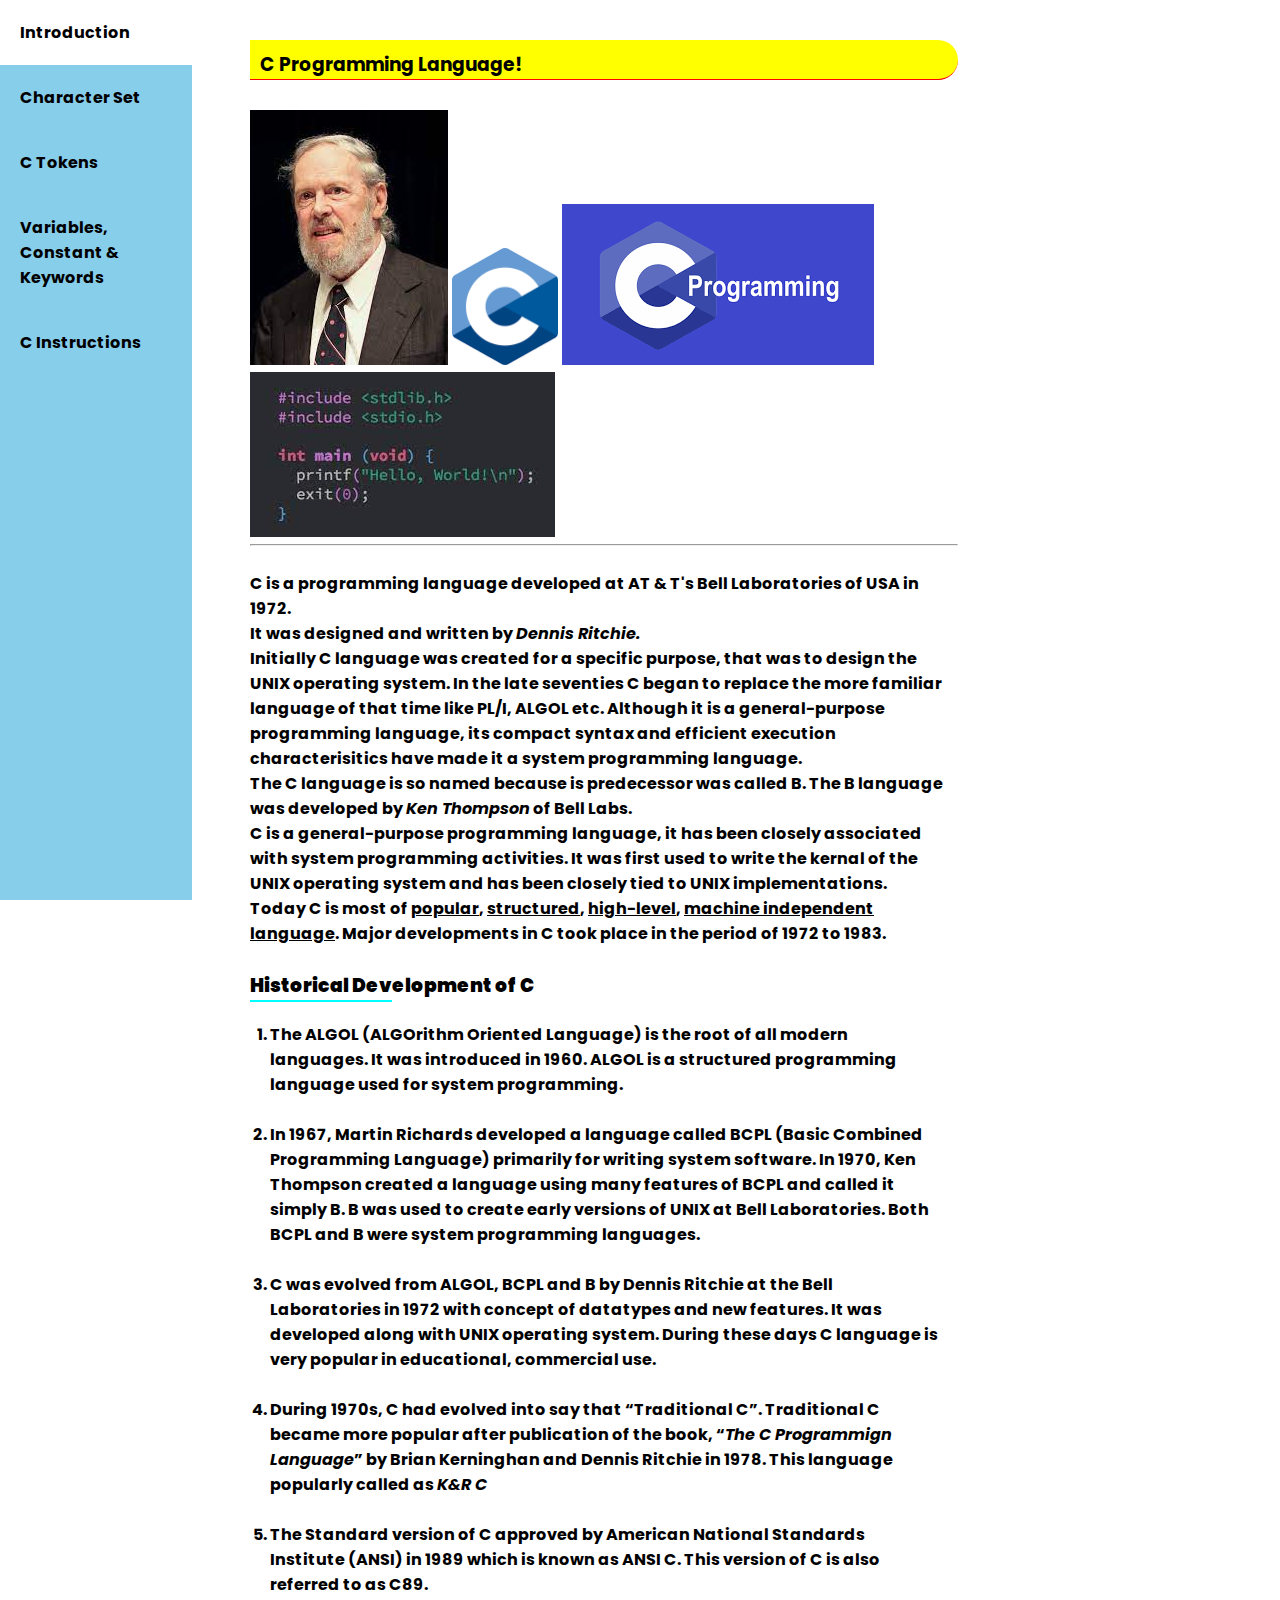
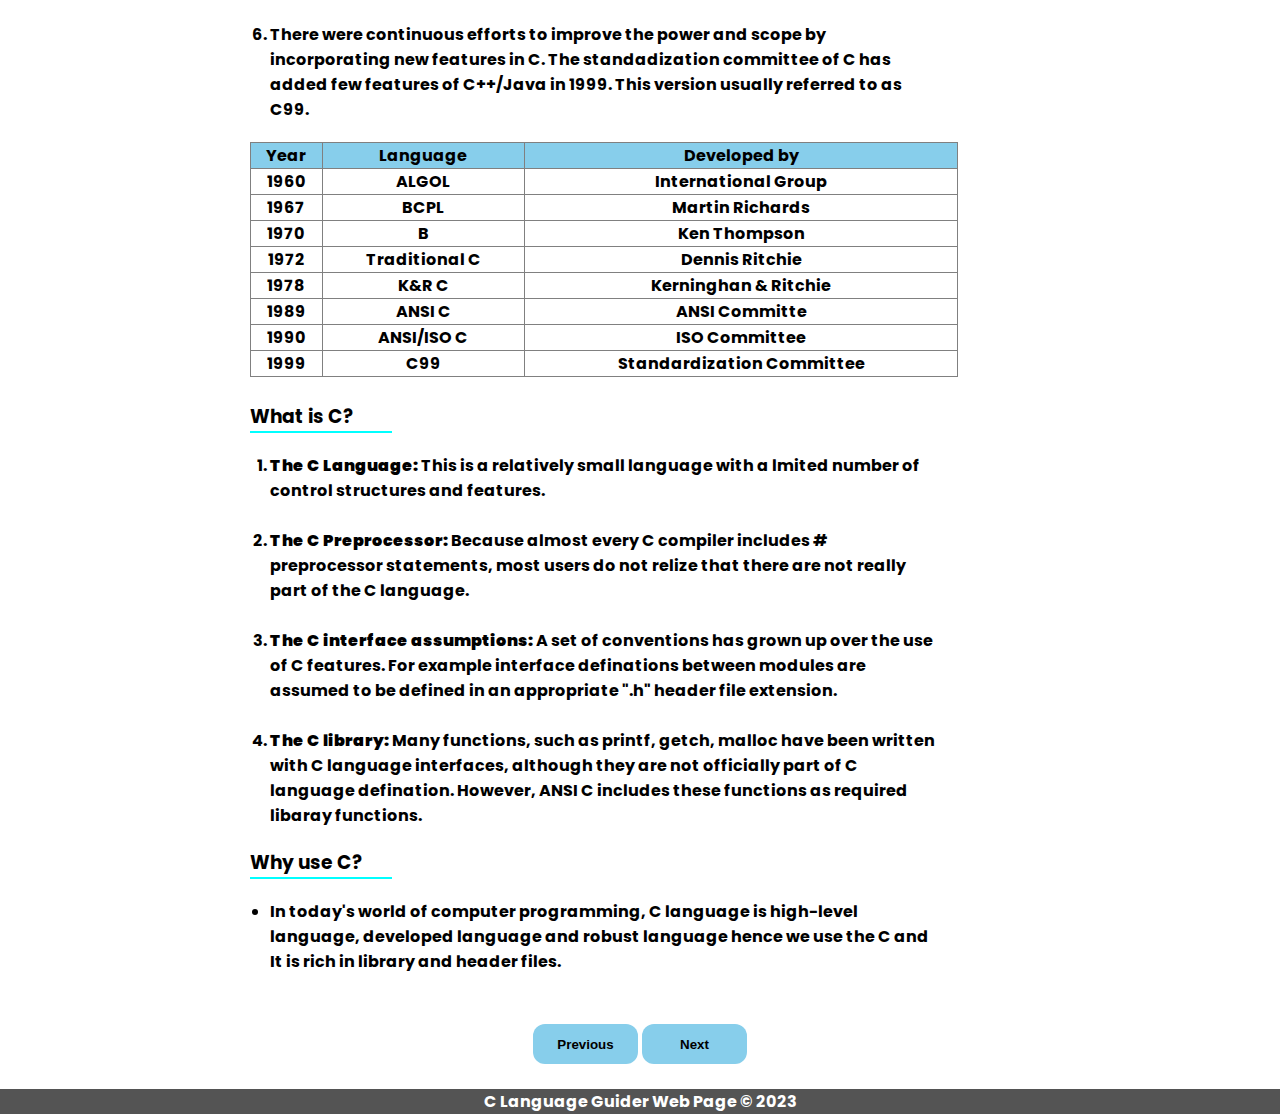
<file: index.html>
<!DOCTYPE html>
<html lang="en">

<head>
    <meta charset="UTF-8">
    <meta http-equiv="X-UA-Compatible" content="IE=edge">
    <meta name="viewport" content="width=device-width, initial-scale=1.0">
    <meta name="author" content="Harsh Kale" />
    <meta name="coder" content="Harsh Kale" />
    <title>C Language Guider Web Page! ~ Introduction</title>
    <!-- Css Files -->
    <link rel="stylesheet" href="style.css">
    <link rel="stylesheet" href="utilities.css">
    <link rel="shortcut icon" href="./img/Clogo.png" type="image/x-icon">
</head>

<body>
    <div class="container">
        <!-- Left drawver -->
        <div class="__left-drawver">
            <div class="_plates active">
                <a href="index.html">Introduction</a>
            </div>
            <div class="_plates">
                <a href="html/characterSet.html">Character Set</a>
            </div>
            <div class="_plates">
                <a href="html/ctokens.html">C Tokens</a>
            </div>
            <div class="_plates">
                <a href="../C Guide Programming Language/html/constVarKey.html">Variables, Constant & Keywords</a>
            </div>
            <div class="_plates">
                <a href="../html/cInstructions.html">C Instructions</a>
            </div>
        </div>

        <!-- Main -->
        <div class="main _content_width">
            <div class="_header_section">
                <h3>C Programming Language!</h3>
            </div>
            <div class="_img_holder_drawver">
                <img src="./img/denis_ritchie.jfif" alt="C Programming Language">
                <img src="./img/Clogo.png" alt="C Programming Language" style="width: 15%;">
                <img src="./img/cimg1.png" alt="C Programming Language">
                <img src="./img/cprogram.jfif" alt="C Programming Language">
            </div>
            <hr>
            <br>
            <!-- Main Content Container -->
            <div class="_main_content_container">
                <article>
                    <p>C is a programming language developed at AT & T's Bell Laboratories of USA in 1972.</p>
                    <p>It was designed and written by <i>Dennis Ritchie.</i></p>
                    <p>Initially C language was created for a specific purpose, that was to design the UNIX operating
                        system. In the late seventies C began to replace the more familiar language of that time like
                        PL/I, ALGOL etc. Although it is a general-purpose programming language, its compact syntax and
                        efficient execution characterisitics have made it a system programming language. </p>
                    <p>The C language is so named because is predecessor was called B. The B language was developed by
                        <i>Ken Thompson</i> of Bell Labs. </p>
                    <p>C is a general-purpose programming language, it has been closely associated with system
                        programming activities. It was first used to write the kernal of the UNIX operating system and
                        has been closely tied to UNIX implementations. </p>
                    <p>Today C is most of <u>popular</u>, <u>structured</u>, <u>high-level</u>, <u>machine independent
                            language</u>. Major developments in C took place in the period of 1972 to 1983.</p>
                </article>
                <br>
                <article>
                    <h3><b>Historical Development of C</b></h3>
                    <div class="line"></div>
                    <ol type="1" class="margin-need">
                        <li>
                            <p>The ALGOL (ALGOrithm Oriented Language) is the root of all modern languages. It was
                                introduced in 1960. ALGOL is a structured programming language used for system
                                programming. </p>
                        </li>
                        <br>
                        <li>
                            <p>In 1967, Martin Richards developed a language called BCPL (Basic Combined Programming
                                Language) primarily for writing system software. In 1970, Ken Thompson created a
                                language using many features of BCPL and called it simply B. B was used to create early
                                versions of UNIX at Bell Laboratories. Both BCPL and B were system programming
                                languages. </p>
                        </li>
                        <br>
                        <li>
                            <p>C was evolved from ALGOL, BCPL and B by Dennis Ritchie at the Bell Laboratories in 1972
                                with concept of datatypes and new features. It was developed along with UNIX operating
                                system. During these days C language is very popular in educational, commercial use.</p>
                        </li>
                        <br>
                        <li>
                            <p>During 1970s, C had evolved into say that <q>Traditional C</q>. Traditional C became more
                                popular after publication of the book, <q><i>The C Programmign Language</i></q> by Brian
                                Kerninghan and Dennis Ritchie in 1978. This language popularly called as <i>K&R C</i>
                            </p>
                        </li>
                        <br>
                        <li>
                            <p>The Standard version of C approved by American National Standards Institute (ANSI) in
                                1989 which is known as ANSI C. This version of C is also referred to as C89.</p>
                        </li>
                        <br>
                        <li>
                            <p>There were continuous efforts to improve the power and scope by incorporating new
                                features in C. The standadization committee of C has added few features of C++/Java in
                                1999. This version usually referred to as C99.</p>
                        </li>
                    </ol>
                    <table border="1" class="myTable">
                        <tr>
                            <th>Year</th>
                            <th>Language</th>
                            <th>Developed by</th>
                        </tr>
                        <tr>
                            <td>1960</td>
                            <td>ALGOL</td>
                            <td>International Group</td>
                        </tr>
                        <tr>
                            <td>1967</td>
                            <td>BCPL</td>
                            <td>Martin Richards</td>
                        </tr>
                        <tr>
                            <td>1970</td>
                            <td>B</td>
                            <td>Ken Thompson</td>
                        </tr>
                        <tr>
                            <td>1972</td>
                            <td>Traditional C</td>
                            <td>Dennis Ritchie</td>
                        </tr>
                        <tr>
                            <td>1978</td>
                            <td>K&R C</td>
                            <td>Kerninghan & Ritchie</td>
                        </tr>
                        <tr>
                            <td>1989</td>
                            <td>ANSI C</td>
                            <td>ANSI Committe</td>
                        </tr>
                        <tr>
                            <td>1990</td>
                            <td>ANSI/ISO C</td>
                            <td>ISO Committee</td>
                        </tr>
                        <tr>
                            <td>1999</td>
                            <td>C99</td>
                            <td>Standardization Committee</td>
                        </tr>
                    </table>
                </article>
                <br>
                <article>
                    <div>
                        <h3>What is C?</h3>
                        <div class="line"></div>
                        <ol type="1" class="margin-need">
                            <li><b>The C Language:</b> This is a relatively small language with a lmited number of
                                control structures and features.</li>
                            <br>
                            <li><b>The C Preprocessor:</b> Because almost every C compiler includes # preprocessor
                                statements, most users do not relize that there are not really part of the C language.
                            </li>
                            <br>
                            <li><b>The C interface assumptions:</b> A set of conventions has grown up over the use of C
                                features. For example interface definations between modules are assumed to be defined in
                                an appropriate ".h" header file extension.</li>
                            <br>
                            <li><b>The C library:</b> Many functions, such as printf, getch, malloc have been written
                                with C language interfaces, although they are not officially part of C language
                                defination. However, ANSI C includes these functions as required libaray functions.</li>
                        </ol>
                        <h3>Why use C?</h3>
                        <div class="line"></div>
                        <ul class="margin-need">
                            <li>In today's world of computer programming, C language is high-level language, developed
                                language and robust language hence we use the C and It is rich in library and header
                                files.</li>
                        </ul>
                    </div>
                </article>
            </div>
            <!-- Main Content Container Ends -->
        </div>
    </div>
    <!-- Buttons for navigation -->
    <div class="buttons-tray">
        <center>
            <a href="#"><button disabled>Previous</button></a>
            <a href="./html/characterSet.html"><button>Next</button></a>
        </center>
    </div>
    <br>

    <!-- Footer -->
    <div class="footer">
        <footer>
            <p><b>C Language Guider Web Page &copy; 2023</b></p>
        </footer>
    </div>
</body>

</html>
</file>
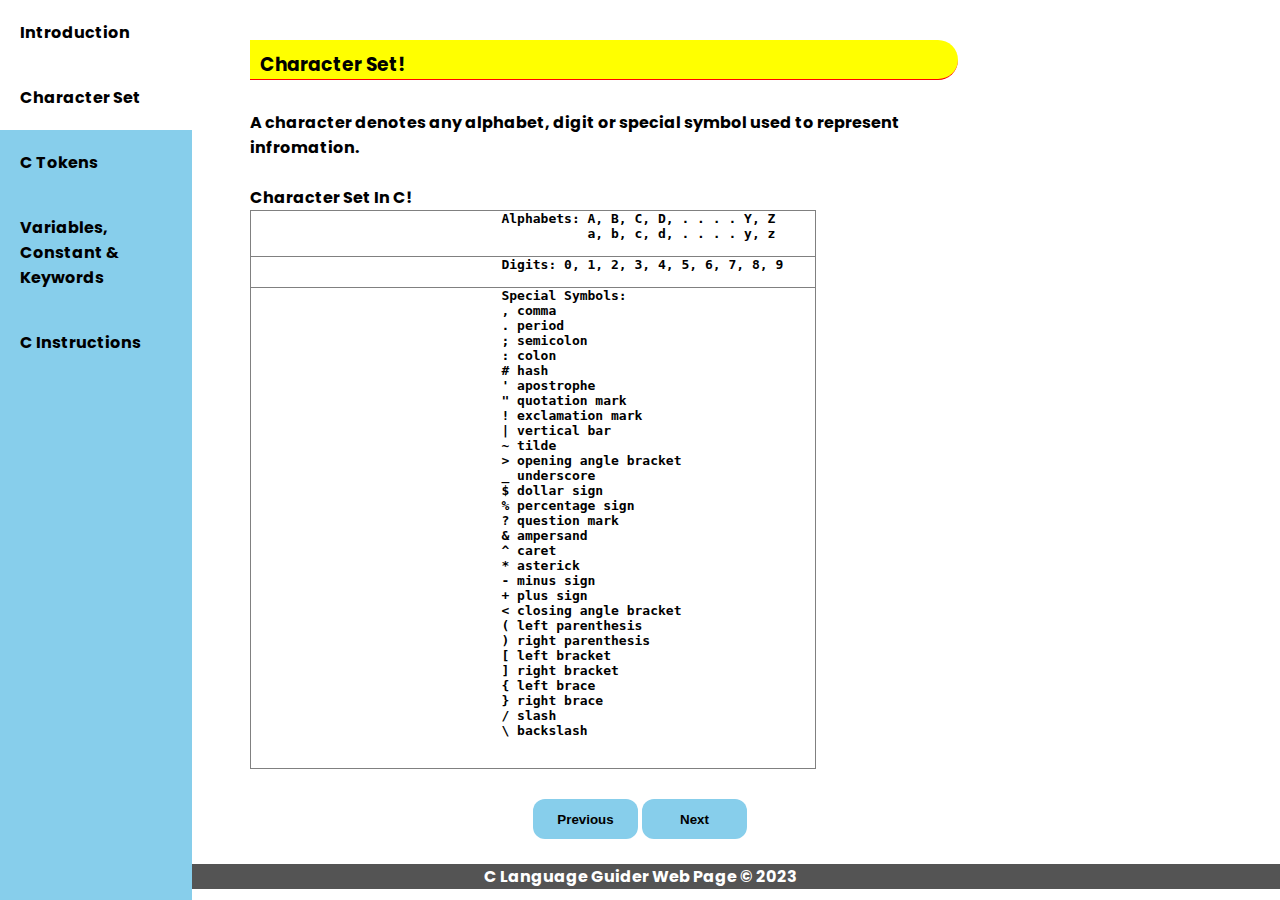
<file: html/characterSet.html>
<!DOCTYPE html>
<html lang="en">

<head>
    <meta charset="UTF-8">
    <meta http-equiv="X-UA-Compatible" content="IE=edge">
    <meta name="viewport" content="width=device-width, initial-scale=1.0">
    <meta name="author" content="Harsh Kale" />
    <meta name="coder" content="Harsh Kale" />
    <title>C Language Guider Web Page! ~ Introduction</title>
    <!-- Css Files -->
    <link rel="stylesheet" href="../style.css">
    <link rel="stylesheet" href="../utilities.css">
    <link rel="shortcut icon" href="./img/Clogo.png" type="image/x-icon">
</head>

<body>
    <div class="container">
        <!-- Left drawver -->
        <div class="__left-drawver">
            <div class="_plates">
                <a href="../index.html">Introduction</a>
            </div>
            <div class="_plates active">
                <a href="../html/characterSet.html">Character Set</a>
            </div>
            <div class="_plates">
                <a href="../html/ctokens.html">C Tokens</a>
            </div>
            <div class="_plates">
                <a href="../html/constVarKey.html">Variables, Constant & Keywords</a>
            </div>
            <div class="_plates">
                <a href="../html/cInstructions.html">C Instructions</a>
            </div>
        </div>
    </div>

    <!-- Main -->
    <div class="main _content_width">
        <div class="_header_section">
            <h3>Character Set!</h3>
        </div>
        <div class="_main_content_container">
            <article>
                <p>A character denotes any alphabet, digit or special symbol used to represent infromation.</p>
                <br>
                <caption>Character Set In C!</caption>
                <table border="1" style="width: 80%; border-collapse: collapse;">
                    <tr>
                        <td>
                            <pre>
                                Alphabets: A, B, C, D, . . . . Y, Z
                                           a, b, c, d, . . . . y, z 
                            </pre>
                        </td>
                    </tr>
                    <tr>
                        <td>
                            <pre>
                                Digits: 0, 1, 2, 3, 4, 5, 6, 7, 8, 9
                            </pre>
                        </td>
                    </tr>
                    <tr>
                        <td>
                            <pre>
                                Special Symbols:
                                , comma 
                                . period 
                                ; semicolon 
                                : colon 
                                # hash 
                                ' apostrophe 
                                " quotation mark 
                                ! exclamation mark 
                                | vertical bar 
                                ~ tilde 
                                &gt; opening angle bracket
                                _ underscore 
                                $ dollar sign
                                % percentage sign 
                                ? question mark 
                                & ampersand 
                                ^ caret 
                                * asterick 
                                - minus sign 
                                + plus sign 
                                &lt; closing angle bracket 
                                <span>(</span> left parenthesis
                                <span>)</span> right parenthesis
                                [ left bracket 
                                ] right bracket 
                                { left brace 
                                } right brace 
                                / slash 
                                \ backslash
                                <!-- %28 left parenthesis -->
                            </pre>
                        </td>
                    </tr>
                </table>
            </article>
        </div>
        <!-- Main Content Container Ends -->
    </div>
    </div>
    <!-- Buttons for navigation -->
    <div class="buttons-tray">
        <center>
            <a href="../index.html"><button>Previous</button></a>
            <a href="../html/ctokens.html"><button>Next</button></a>
        </center>
    </div>
    <br>

    <!-- Footer -->
    <div class="footer">
        <footer>
            <p><b>C Language Guider Web Page &copy; 2023</b></p>
        </footer>
    </div>
</body>

</html>
</file>
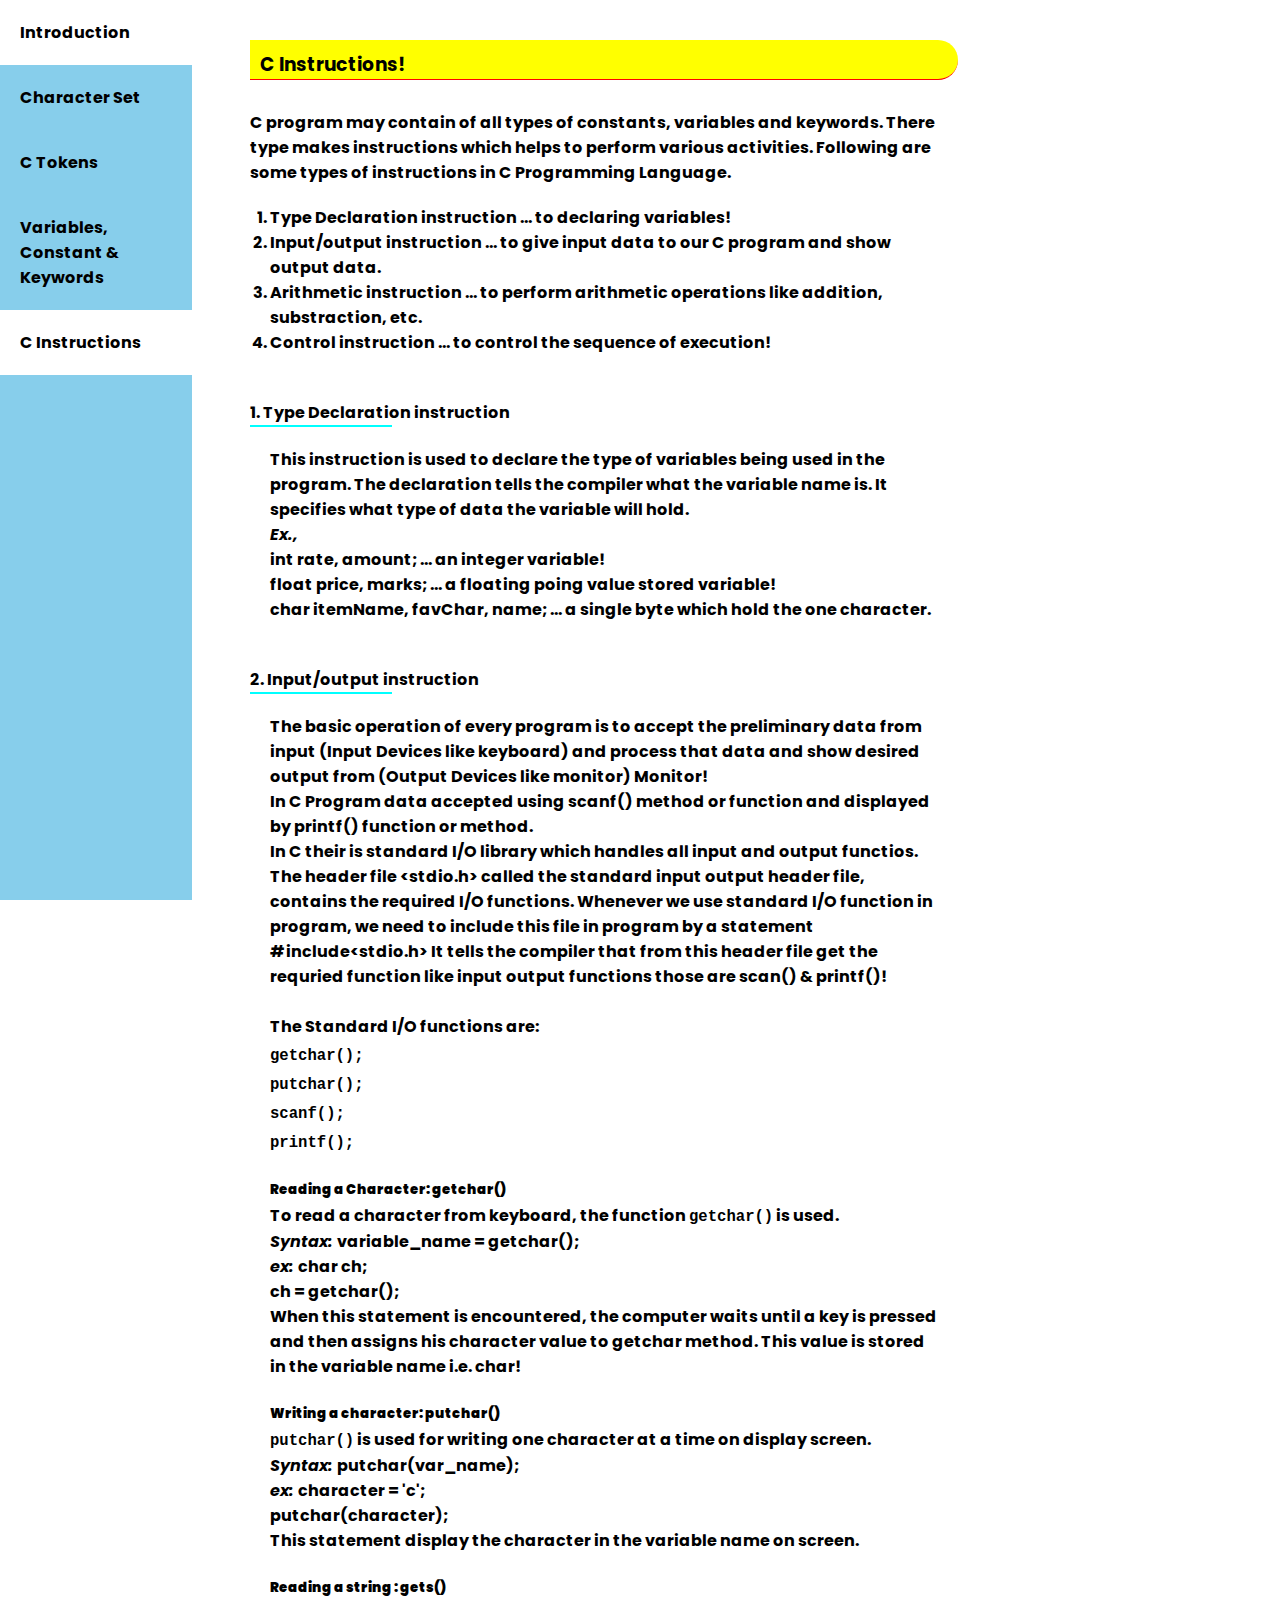
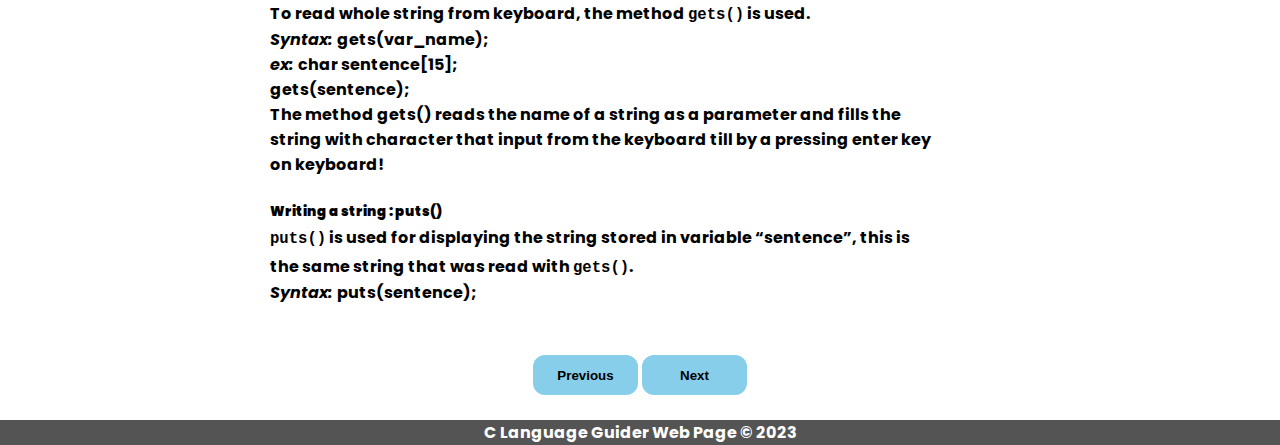
<file: html/cInstructions.html>
<!DOCTYPE html>
<html lang="en">

<head>
    <meta charset="UTF-8">
    <meta http-equiv="X-UA-Compatible" content="IE=edge">
    <meta name="viewport" content="width=device-width, initial-scale=1.0">
    <meta name="author" content="Harsh Kale" />
    <meta name="coder" content="Harsh Kale" />
    <title>C Language Guider Web Page! ~ Introduction</title>
    <!-- Css Files -->
    <link rel="stylesheet" href="../style.css">
    <link rel="stylesheet" href="../utilities.css">
    <link rel="shortcut icon" href="./img/Clogo.png" type="image/x-icon">
</head>

<body>
    <div class="container">
        <!-- Left drawver -->
        <div class="__left-drawver">
            <div class="_plates">
                <a href="../index.html">Introduction</a>
            </div>
            <div class="_plates">
                <a href="../html/characterSet.html">Character Set</a>
            </div>
            <div class="_plates">
                <a href="../html/ctokens.html">C Tokens</a>
            </div>
            <div class="_plates">
                <a href="../html/constVarKey.html">Variables, Constant & Keywords</a>
            </div>
            <div class="_plates active">
                <a href="../html/cInstructions.html">C Instructions</a>
            </div>
        </div>
    </div>

    <!-- Main -->
    <div class="main _content_width">
        <div class="_header_section">
            <h3>C Instructions!</h3>
        </div>
        <div class="_main_content_container">
            <article>
                <p>C program may contain of all types of constants, variables and keywords. There type makes
                    instructions which helps to perform various activities. Following are some types of instructions in
                    C Programming Language.</p>
                <ol class="margin-need">
                    <li>Type Declaration instruction ... to declaring variables!</li>
                    <li>Input/output instruction ... to give input data to our C program and show output data.</li>
                    <li>Arithmetic instruction ... to perform arithmetic operations like addition, substraction, etc.
                    </li>
                    <li>Control instruction ... to control the sequence of execution!</li>
                </ol>
            </article>
            <br>
            <article>
                <h4>1. Type Declaration instruction</h4>
                <div class="line"></div>
                <div class="margin-need">
                    <p>This instruction is used to declare the type of variables being used in the program. The
                        declaration tells the compiler what the variable name is. It specifies what type of data the
                        variable will hold.</p>
                    <i>Ex., </i>
                    <p>
                        int rate, amount; ... an integer variable! <br>
                        float price, marks; ... a floating poing value stored variable! <br>
                        char itemName, favChar, name; ... a single byte which hold the one character.
                    </p>
                </div>
            </article>
            <br>
            <article>
                <h4>2. Input/output instruction</h4>
                <div class="line"></div>
                <div class="margin-need">
                    <p>The basic operation of every program is to accept the preliminary data from input (Input Devices like keyboard) and process that data and show desired output from (Output Devices like monitor) Monitor!</p>
                    <p>In C Program data accepted using scanf() method or function and displayed by printf() function or method.</p>
                    <p>In C their is standard I/O library which handles all input and output functios. The header file &lt;stdio.h&gt; called the standard input output header file, contains the required I/O functions. Whenever we use standard I/O function in program, we need to include this file in program by a statement #include&lt;stdio.h&gt; It tells the compiler that from this header file get the requried function like input output functions those are scan() & printf()!</p>
                    <br>
                    <p>The Standard I/O functions are: <br> <big><code>getchar(); <br> putchar(); <br> scanf(); <br> printf();</code></big></p>
                    <br>
                    <h5><b>Reading a Character: getchar()</b></h5>
                    <p>To read a character from keyboard, the function <big><code>getchar()</code></big> is used.</p>
                    <i>Syntax: </i> variable_name = getchar();
                    <br>
                    <i>ex: </i> char ch;
                    <br>
                    ch = getchar();
                    <br>
                    <p>When this statement is encountered, the computer waits until a key is pressed and then assigns his character value to getchar method. This value is stored in the variable name i.e. char!</p>
                    <br>
                    <h5><b>Writing a character: putchar()</b></h5>
                    <p><big><code>putchar()</code></big> is used for writing one character at a time on display screen.</p>
                    <i>Syntax: </i> putchar(var_name);
                    <br>
                    <i>ex: </i> character = 'c';
                    <br>
                    putchar(character);
                    <br>
                    <p>This statement display the character in the variable name on screen.</p>
                    <br>
                    <h5><b>Reading a string : gets()</b></h5>
                    <p>To read whole string from keyboard, the method <big><code>gets()</code></big> is used.</p>
                    <i>Syntax: </i> gets(var_name);
                    <br>
                    <i>ex: </i> char sentence[15];
                    <br>
                    gets(sentence);
                    <br>
                    <p>The method gets() reads the name of a string as a parameter and fills the string with character that input from the keyboard till by a pressing enter key on keyboard!</p>
                    <br>
                    <h5><b>Writing a string : puts()</b></h5>
                    <p><big><code>puts()</code></big> is used for displaying the string stored in variable <q>sentence</q>, this is the same string that was read with <big><code>gets()</code></big>.</p>
                    <i>Syntax: </i> puts(sentence);
                </div>
            </article>
        </div>
        <!-- Main Content Container Ends -->
    </div>
    </div>
    <!-- Buttons for navigation -->
    <div class="buttons-tray">
        <center>
            <a href="../html/constVarKey.html"><button>Previous</button></a>
            <a href="#"><button>Next</button></a>
        </center>
    </div>
    <br>

    <!-- Footer -->
    <div class="footer">
        <footer>
            <p><b>C Language Guider Web Page &copy; 2023</b></p>
        </footer>
    </div>
</body>

</html>
</file>
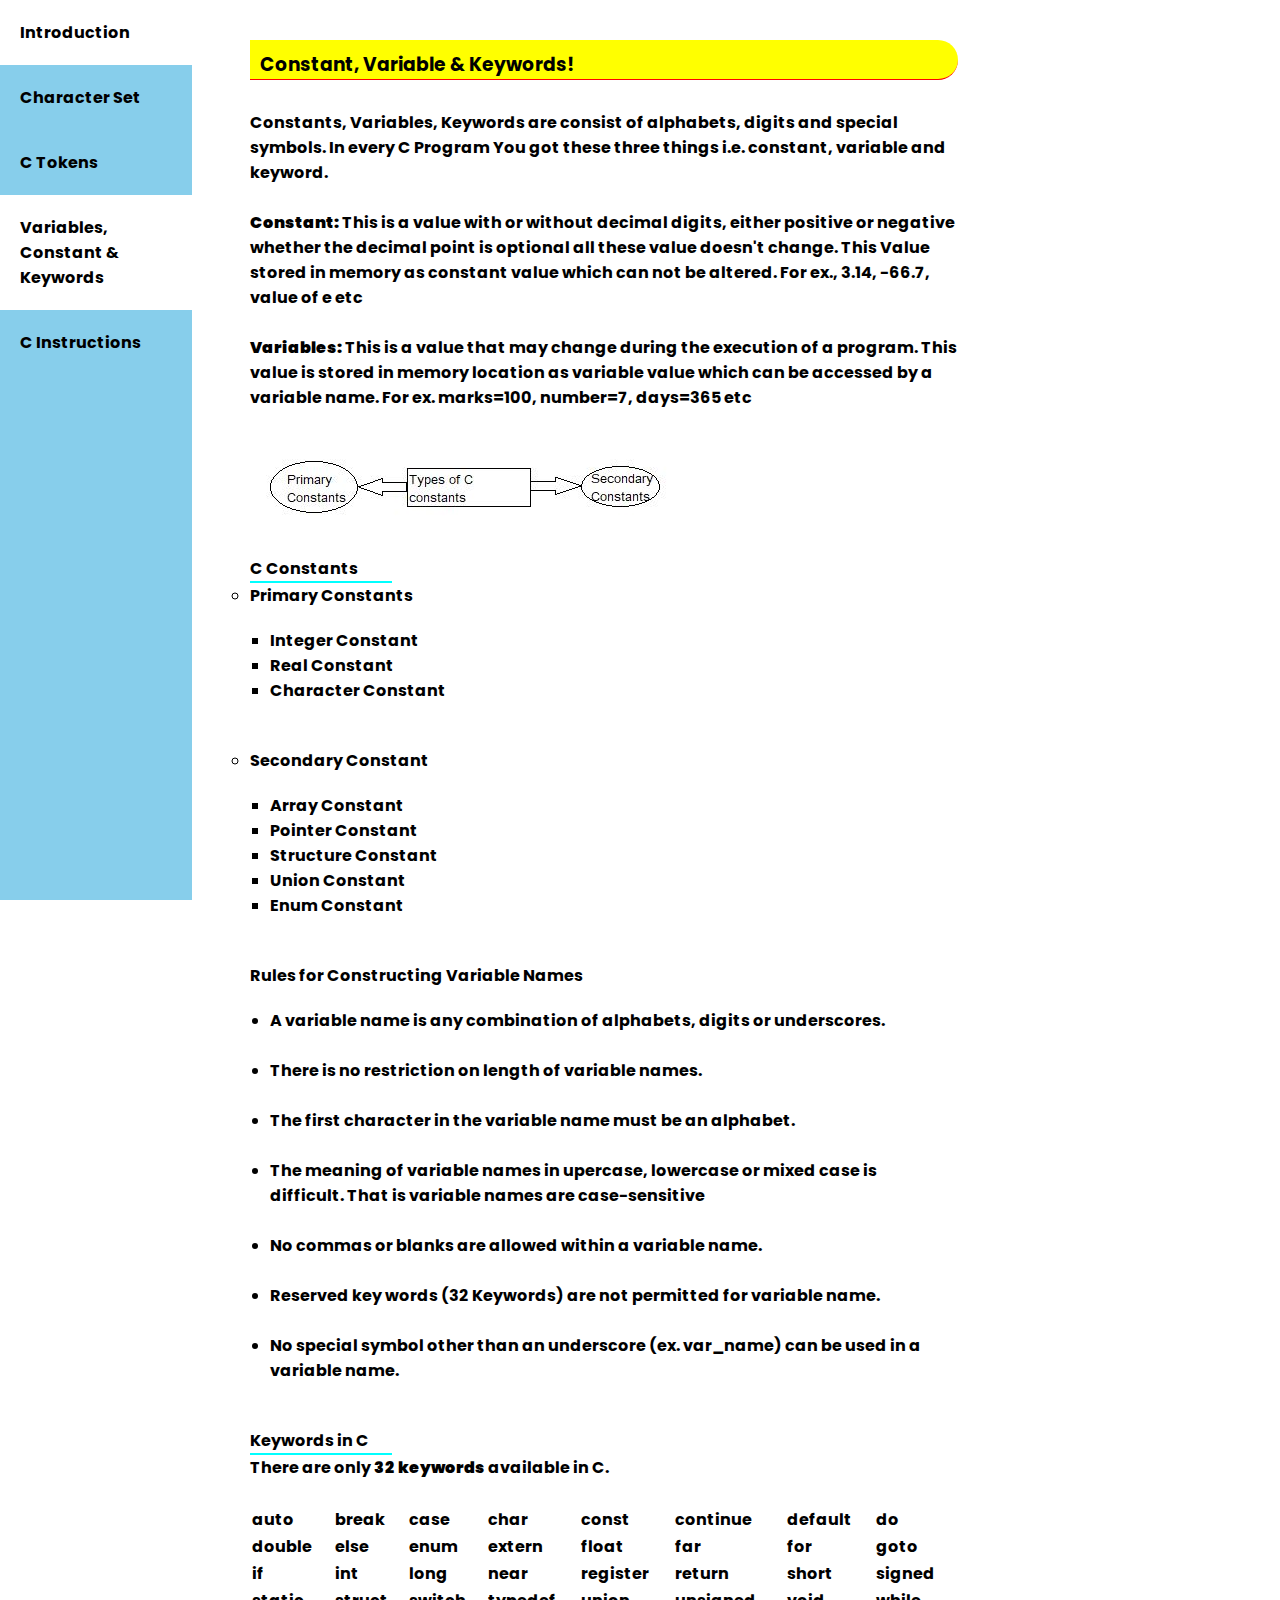
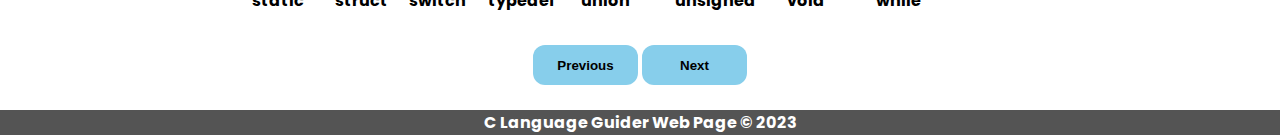
<file: html/constVarKey.html>
<!DOCTYPE html>
<html lang="en">

<head>
    <meta charset="UTF-8">
    <meta http-equiv="X-UA-Compatible" content="IE=edge">
    <meta name="viewport" content="width=device-width, initial-scale=1.0">
    <meta name="author" content="Harsh Kale" />
    <meta name="coder" content="Harsh Kale" />
    <title>C Language Guider Web Page! ~ Introduction</title>
    <!-- Css Files -->
    <link rel="stylesheet" href="../style.css">
    <link rel="stylesheet" href="../utilities.css">
    <link rel="shortcut icon" href="./img/Clogo.png" type="image/x-icon">
</head>

<body>
    <div class="container">
        <!-- Left drawver -->
        <div class="__left-drawver">
            <div class="_plates">
                <a href="../index.html">Introduction</a>
            </div>
            <div class="_plates">
                <a href="../html/characterSet.html">Character Set</a>
            </div>
            <div class="_plates">
                <a href="../html/ctokens.html">C Tokens</a>
            </div>
            <div class="_plates active">
                <a href="../html/constVarKey.html">Variables, Constant & Keywords</a>
            </div>
            <div class="_plates">
                <a href="../html/cInstructions.html">C Instructions</a>
            </div>
        </div>
    </div>

    <!-- Main -->
    <div class="main _content_width">
        <div class="_header_section">
            <h3>Constant, Variable & Keywords!</h3>
        </div>
        <div class="_main_content_container">
            <article>
                <p>Constants, Variables, Keywords are consist of alphabets, digits and special symbols. In every C Program You got these three things i.e. constant, variable and keyword.</p>
                <br>
                <p><b>Constant:</b> This is a value with or without decimal digits, either positive or negative whether the decimal point is optional all these value doesn't change. This Value stored in memory as constant value which can not be altered. For ex., 3.14, -66.7, value of e etc</p>
                <br>
                <p><b>Variables:</b> This is a value that may change during the execution of a program. This value is stored in memory location as variable value which can be accessed by a variable name. For ex. marks=100, number=7, days=365 etc</p>
                <br>
                <img src="../img/constVarconstimg.JPG" alt="Image">
                <br>
                <h4>C Constants</h4>
                <div class="line"></div>
                <ul type="circle">
                    <li>Primary Constants</li>
                    <ul type="square" class="margin-need">
                        <li>Integer Constant</li>
                        <li>Real Constant</li>
                        <li>Character Constant</li>
                    </ul>
                    <br>
                    <li>Secondary Constant</li>
                    <ul type="square" class="margin-need">
                        <li>Array Constant</li>
                        <li>Pointer Constant</li>
                        <li>Structure Constant</li>
                        <li>Union Constant</li>
                        <li>Enum Constant</li>
                    </ul>
                </ul>
            </article>
            <br>
            <article>
                <h4>Rules for Constructing Variable Names</h4>
                <ul class="margin-need">
                    <li>A variable name is any combination of alphabets, digits or underscores.</li>
                    <br>
                    <li>There is no restriction on length of variable names.</li>
                    <br>
                    <li>The first character in the variable name must be an alphabet.</li>
                    <br>
                    <li>The meaning of variable names in upercase, lowercase or mixed case is difficult. That is variable names are case-sensitive</li>
                    <br>
                    <li>No commas or blanks are allowed within a variable name.</li>
                    <br>
                    <li>Reserved key words (32 Keywords) are not permitted for variable name.</li>
                    <br>
                    <li>No special symbol other than an underscore (ex. var_name) can be used in a variable name.</li>
                </ul>
            </article>
            <br>
            <article>
                <h4>Keywords in C</h4>
                <div class="line"></div>
                <p>There are only <b>32 keywords</b> available in C.</p>
                <br>
                    <table style="height: 70px; width: 100%;">
                        <tbody>
                            <tr>
                                <td>auto</td>
                                <td>break</td>
                                <td>case</td>
                                <td>char</td>
                                <td>const</td>
                                <td>continue</td>
                                <td>default</td>
                                <td>do</td>
                            </tr>
                            <tr>
                                <td>double</td>
                                <td>else</td>
                                <td>enum</td>
                                <td>extern</td>
                                <td>float</td>
                                <td>far</td>
                                <td>for</td>
                                <td>goto</td>
                            </tr>
                            <tr>
                                <td>if</td>
                                <td>int</td>
                                <td>long</td>
                                <td>near</td>
                                <td>register</td>
                                <td>return</td>
                                <td>short</td>
                                <td>signed</td>
                            </tr>
                            <tr>
                                <td>static</td>
                                <td>struct</td>
                                <td>switch</td>
                                <td>typedef</td>
                                <td>union</td>
                                <td>unsigned</td>
                                <td>void</td>
                                <td>while</td>
                            </tr>
                        </tbody>
                    </table>
            </article>
        </div>
        <!-- Main Content Container Ends -->
    </div>
    </div>
    <!-- Buttons for navigation -->
    <div class="buttons-tray">
        <center>
            <a href="../html/ctokens.html"><button>Previous</button></a>
            <a href="../html/cInstructions.html"><button>Next</button></a>
        </center>
    </div>
    <br>

    <!-- Footer -->
    <div class="footer">
        <footer>
            <p><b>C Language Guider Web Page &copy; 2023</b></p>
        </footer>
    </div>
</body>

</html>
</file>
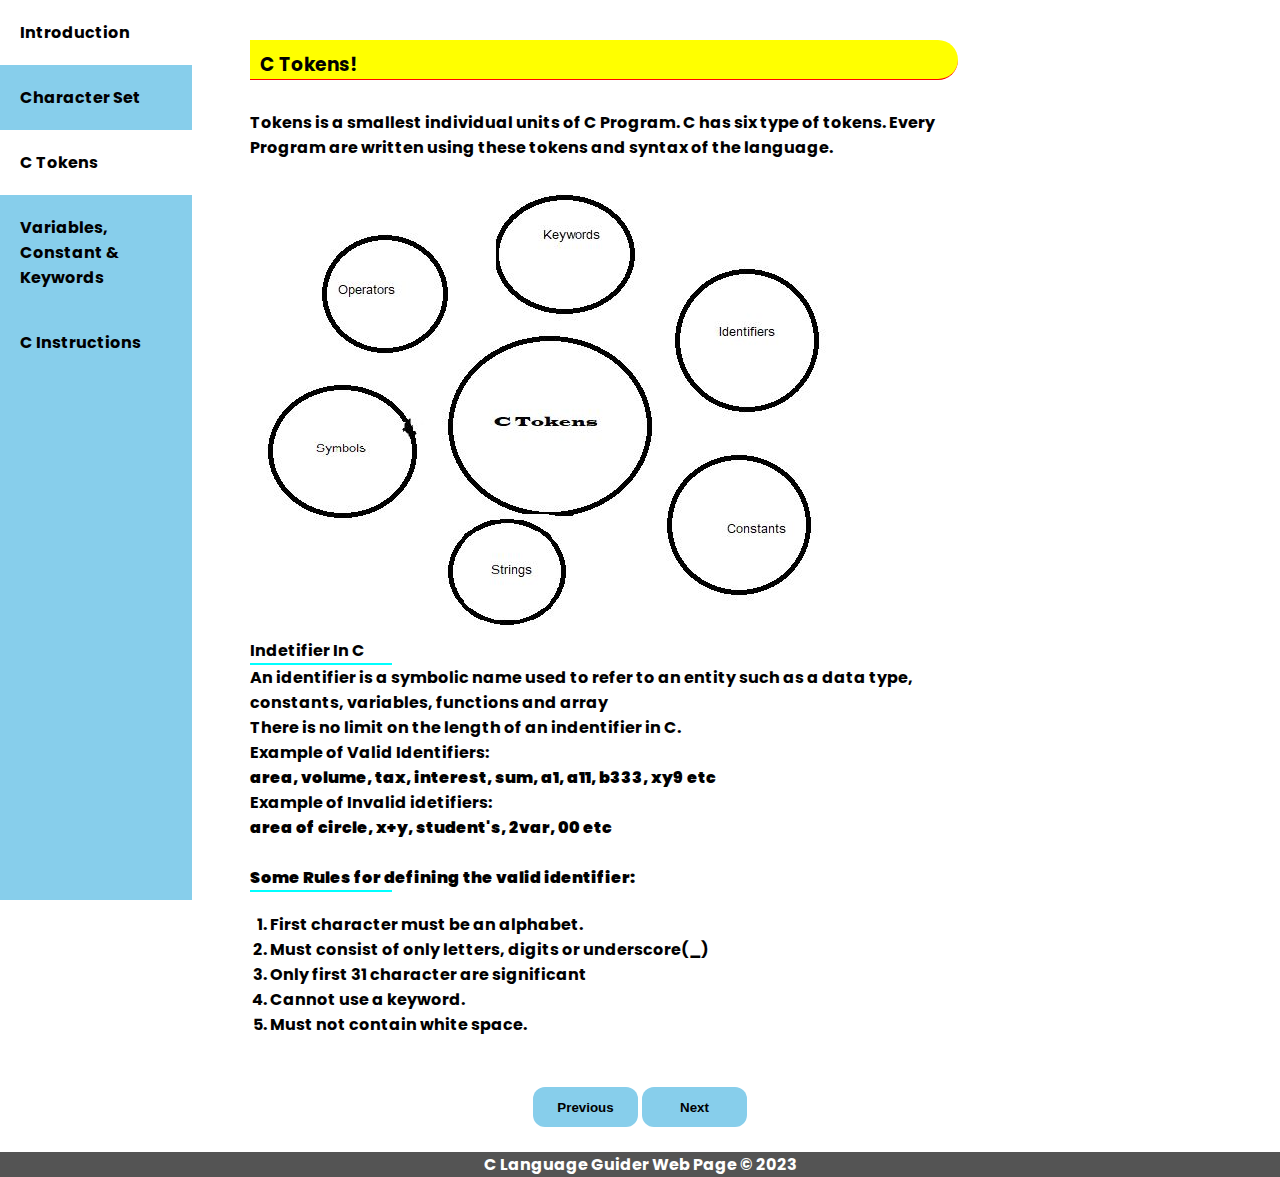
<file: html/ctokens.html>
<!DOCTYPE html>
<html lang="en">

<head>
    <meta charset="UTF-8">
    <meta http-equiv="X-UA-Compatible" content="IE=edge">
    <meta name="viewport" content="width=device-width, initial-scale=1.0">
    <meta name="author" content="Harsh Kale" />
    <meta name="coder" content="Harsh Kale" />
    <title>C Language Guider Web Page! ~ Introduction</title>
    <!-- Css Files -->
    <link rel="stylesheet" href="../style.css">
    <link rel="stylesheet" href="../utilities.css">
    <link rel="shortcut icon" href="./img/Clogo.png" type="image/x-icon">
</head>

<body>
    <div class="container">
        <!-- Left drawver -->
        <div class="__left-drawver">
            <div class="_plates">
                <a href="../index.html">Introduction</a>
            </div>
            <div class="_plates">
                <a href="../html/characterSet.html">Character Set</a>
            </div>
            <div class="_plates active">
                <a href="../html/ctokens.html">C Tokens</a>
            </div>
            <div class="_plates">
                <a href="../html/constVarKey.html">Variables, Constant & Keywords</a>
            </div>
            <div class="_plates">
                <a href="../html/cInstructions.html">C Instructions</a>
            </div>
        </div>
    </div>

    <!-- Main -->
    <div class="main _content_width">
        <div class="_header_section">
            <h3>C Tokens!</h3>
        </div>
        <div class="_main_content_container">
            <article>
                <p>Tokens is a smallest individual units of C Program. C has six type of tokens. Every Program are written using these tokens and syntax of the language.</p>
                <br>
                <img src="../img/tokenImg.JPG" alt="Image">
                <h4>Indetifier In C</h4>
                <div class="line"></div>
                <article>
                    <p>An identifier is a symbolic name used to refer to an entity such as a data type, constants, variables, functions and array</p>
                    <p>There is no limit on the length of an indentifier in C.</p>
                    <p>Example of Valid Identifiers:</p>
                    <b>area, volume, tax, interest, sum, a1, a11, b333, xy9 etc</b>
                    <p>Example of Invalid idetifiers:</p>
                    <b>area of circle, x+y, student's, 2var, 00 etc</b>
                    <br>
                    <br>
                    <b>Some Rules for defining the valid identifier:</b>
                    <div class="line"></div>
                    <ol type="1" class="margin-need">
                        <li><p>First character must be an alphabet.</p></li>
                        <li><p>Must consist of only letters, digits or underscore(_)</p></li>
                        <li><p>Only first 31 character are significant</p></li>
                        <li><p>Cannot use a keyword.</p></li>
                        <li><p>Must not contain white space.</p></li>
                    </ol>
                </article>
            </article>
        </div>
        <!-- Main Content Container Ends -->
    </div>
    </div>
    <!-- Buttons for navigation -->
    <div class="buttons-tray">
        <center>
            <a href="../html/characterSet.html"><button>Previous</button></a>
            <a href="../html/constVarKey.html"><button>Next</button></a>
        </center>
    </div>
    <br>

    <!-- Footer -->
    <div class="footer">
        <footer>
            <p><b>C Language Guider Web Page &copy; 2023</b></p>
        </footer>
    </div>
</body>

</html>
</file>
<file: style.css>
@import url('https://fonts.googleapis.com/css2?family=Labrada:wght@100&family=Phudu:wght@300&family=Poppins:wght@200&display=swap');
*{
    margin: 0;
    padding: 0;
    box-sizing: border-box;
}

/* Body CSS Styling Code */

body{
    font-family: 'Labrada', serif;
    font-family: 'Phudu', cursive;
    font-family: 'Poppins', sans-serif;
}

/* Container CSS Styling Code */

.container{
    display: flex;
}

.__left-drawver{
    width: 15%;
    position: fixed;
    height: 100vh; 
    background-color: skyblue;
}

._plates{
    padding: 20px;
}

.active{
    background-color: white;
}

._plates a{
    color: black;
    font-weight: bold;
    text-decoration: none;
}

/* Main CSS Styling Code */

.main{
    /* background: rgb(156, 218, 219); */
    width: 80%;
    padding: 30px;
    margin-left: 220px;
    position: relative;
    border-radius: 20px;
    margin-top: 10px;
}

._header_section{
    height: 40px;
    padding: 10px;
    border-bottom: 1px solid red;
    margin-bottom: 30px;
    background-color: yellow;
    border-bottom-right-radius: 20px;
    border-top-right-radius: 20px;
}

._main_content_container{
    font-weight: bold;
}

.margin-need{
    padding: 20px;
}

.myTable{
    width: 100%;
    text-align: center;
    border-collapse: collapse;
}

.myTable th{
    background-color: skyblue;
}

._content_width{
    max-width: 90%;
    width: 60%;
}

.footer{
    background-color: #545454;
    color: white;
}

.footer footer p{
    text-align: center;
}

.buttons-tray button{
    width: 105px;
    height: 40px;
    background-color: skyblue;
    color: black;
    font-weight: bolder;
    border-radius: 12px;
    outline: none;
    border: 0;
    cursor: pointer;
}

.buttons-tray button:hover{
    background-color: aqua;
    color: black;
}

._plates:hover{
    background-color: white;
}
</file>
<file: utilities.css>
.line{
    width: 20%;
    height: 2px;
    background-color: aqua;
}

.flex{
    display: flex; 
}
</file>
